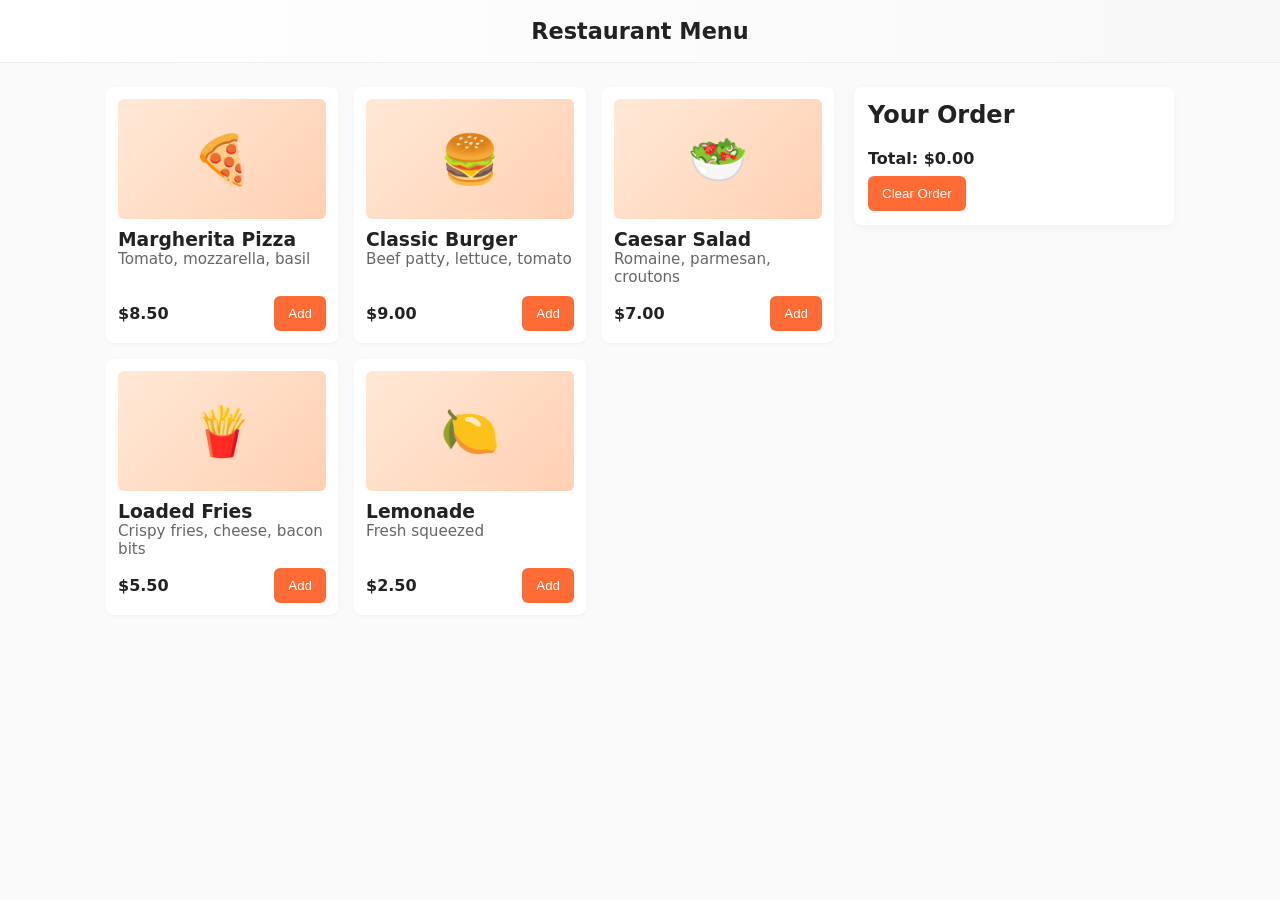
<file: projects/restaurant-app/index.html>
<!doctype html>
<html lang="en">
  <head>
    <meta charset="utf-8" />
    <meta name="viewport" content="width=device-width,initial-scale=1" />
    <title>Restaurant App</title>
    <link rel="stylesheet" href="styles/common.css" />
    <link rel="stylesheet" href="styles/styles.css" />
  </head>
  <body>
    <header class="site-header">
      <h1>Restaurant Menu</h1>
    </header>

    <main class="container">
      <section class="menu" id="menu" aria-label="Menu items"></section>

      <aside class="cart" id="cart" aria-label="Shopping cart">
        <h2>Your Order</h2>
        <ul id="cart-items"></ul>
        <div class="cart-total">Total: $<span id="cart-total">0.00</span></div>
        <button id="clear-cart" class="btn">Clear Order</button>
      </aside>
    </main>

    <script src="script.js"></script>
  </body>
</html>
</file>
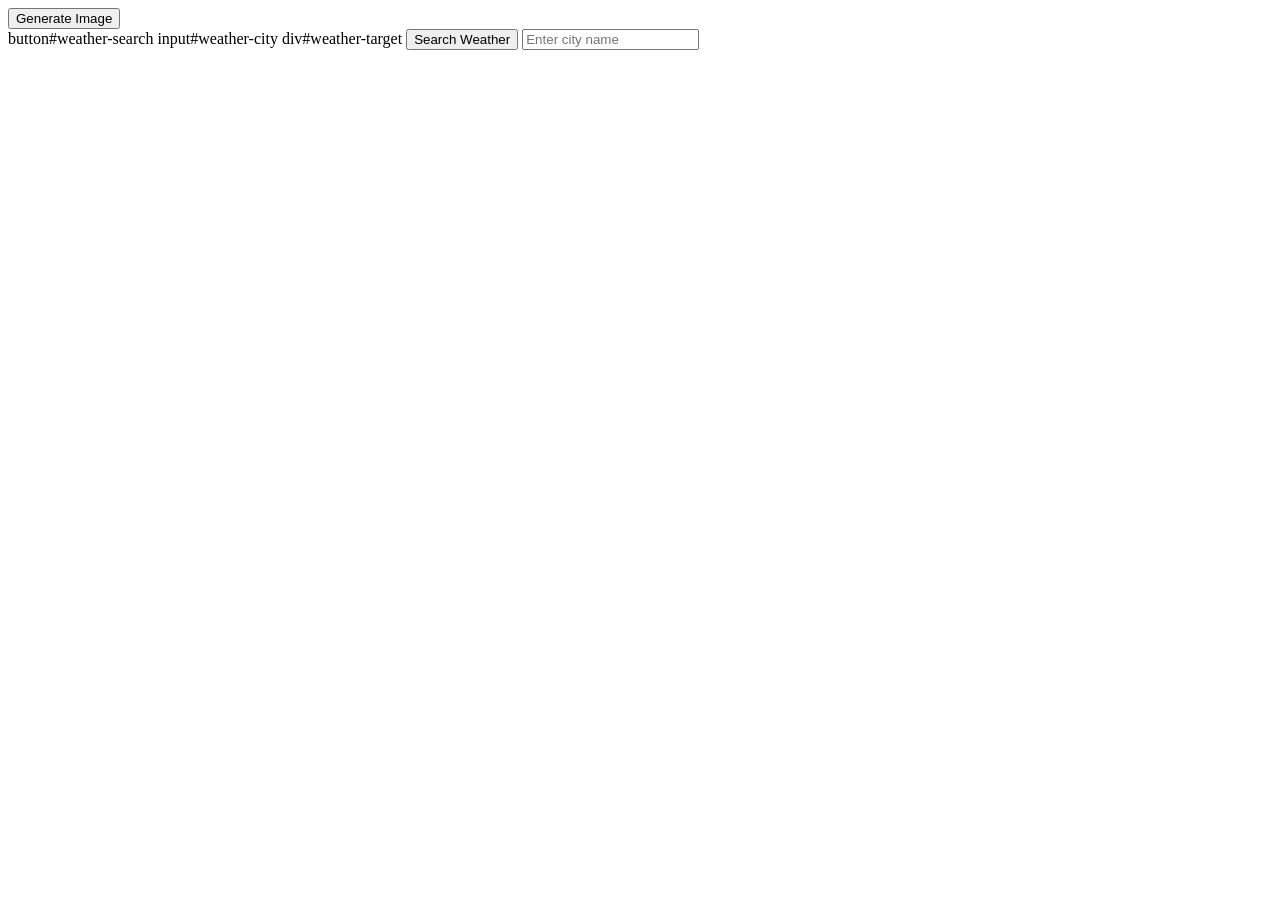
<file: class/day34/talking-to-servers.html>
<!doctype html>
<html lang="en">
  <head>
    <meta charset="UTF-8" />
    <meta name="viewport" content="width=device-width, initial-scale=1.0" />
    <title>JS apis</title>
  </head>
  <body>
    <button id="generate-image">Generate Image</button>
    <div id="image-target"></div>

    button#weather-search input#weather-city div#weather-target

    <button id="weather-search">Search Weather</button>
    <input id="weather-city" type="text" placeholder="Enter city name" />
    <div id="weather-target"></div>

    <script src="./talking-to-servers.js"></script>
  </body>
</html>
</file>
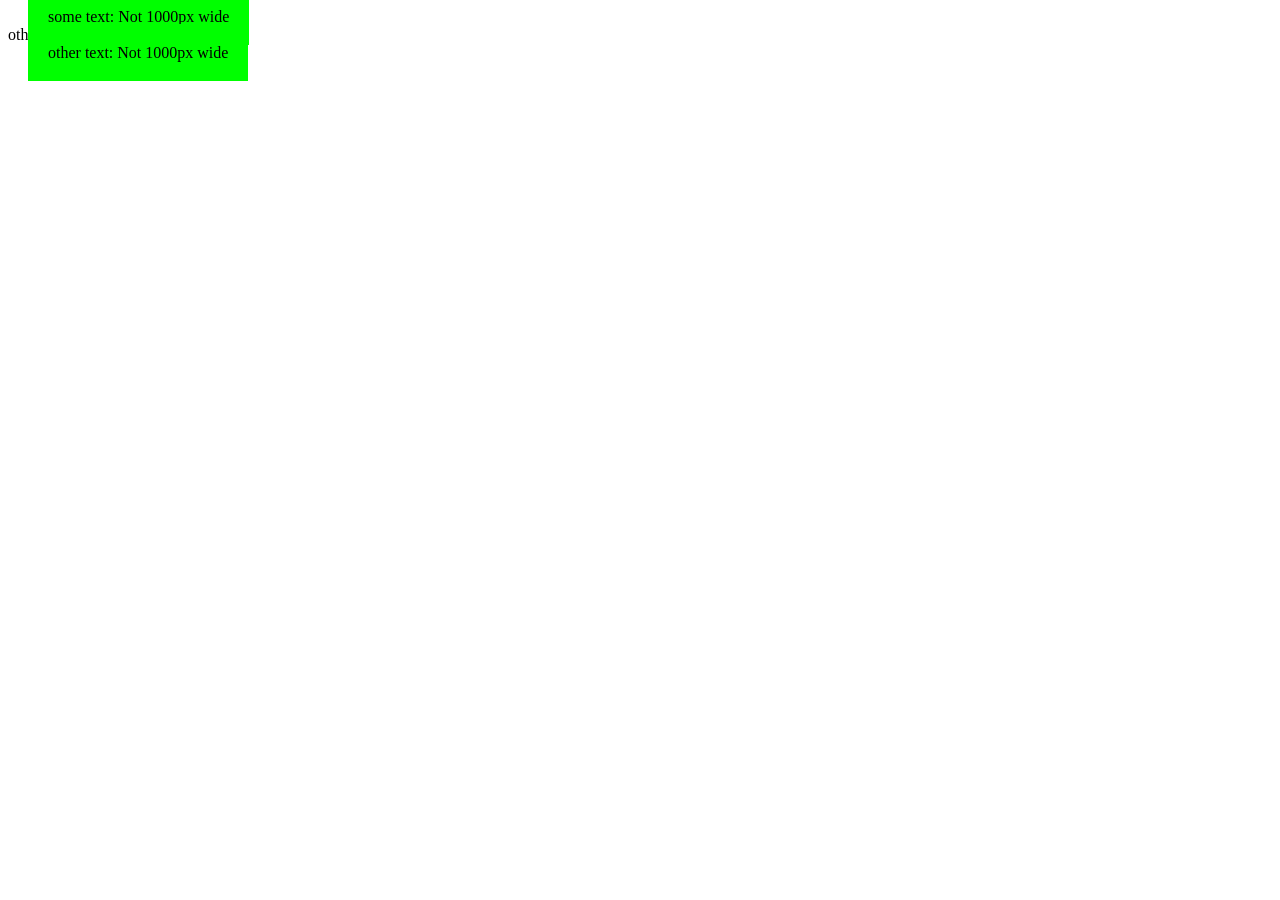
<file: class/day32-12th-june-26/css-grid-layout/layout-modes.html>
<!doctype html>
<html lang="en">
  <head>
    <meta charset="UTF-8" />
    <meta name="viewport" content="width=device-width, initial-scale=1.0" />
    <title>css grids</title>
    <style>
      .box {
        width: 1000px;
        height: 400px;
        padding: 20px;
        margin: 20px;
        background: lime;
      }
    </style>
  </head>
  <body>
    <span class="box">some text: Not 1000px wide</span>
    <div>other element</div>
    <span class="box">other text: Not 1000px wide</span>
  </body>
</html>
</file>
<file: projects/restaurant-app/styles/common.css>
:root {
  --bg: #fafafa;
  --card: #ffffff;
  --muted: #666;
  --accent: #ff6b35;
  --accent-contrast: #fff;
  --gap: 16px;
  --radius: 8px;
}
* {
  box-sizing: border-box;
}
html,
body {
  height: 100%;
}
body {
  margin: 0;
  font-family:
    Inter,
    system-ui,
    Segoe UI,
    Roboto,
    Helvetica,
    Arial,
    sans-serif;
  background: var(--bg);
  color: #222;
  -webkit-font-smoothing: antialiased;
  -moz-osx-font-smoothing: grayscale;
}
.container {
  max-width: 1100px;
  margin: 24px auto;
  padding: 0 var(--gap);
}
.site-header {
  background: linear-gradient(90deg, #fff 0, #f8f8f8);
  padding: 18px 0;
  text-align: center;
  border-bottom: 1px solid #eee;
}
h1 {
  margin: 0;
  font-size: 1.4rem;
}
.btn {
  background: var(--accent);
  color: var(--accent-contrast);
  border: 0;
  padding: 10px 14px;
  border-radius: 6px;
  cursor: pointer;
}
.btn:active {
  transform: translateY(1px);
}

/* accessibility */
.btn:focus {
  outline: 3px solid rgba(255, 107, 53, 0.25);
}
</file>
<file: projects/restaurant-app/styles/styles.css>
/* Layout */
.container {
  display: grid;
  grid-template-columns: 1fr 320px;
  gap: 20px;
  align-items: start;
}

.menu {
  display: grid;
  grid-template-columns: repeat(auto-fill, minmax(220px, 1fr));
  gap: 16px;
}
.menu-card {
  background: var(--card);
  padding: 12px;
  border-radius: var(--radius);
  box-shadow: 0 1px 4px rgba(0, 0, 0, 0.04);
  display: flex;
  flex-direction: column;
  gap: 10px;
}
.menu-card .title {
  font-weight: 600;
  margin: 0;
}
.menu-card .desc {
  color: var(--muted);
  font-size: 0.95rem;
}
.menu-card .meta {
  margin-top: auto;
  display: flex;
  justify-content: space-between;
  align-items: center;
}
.price {
  font-weight: 700;
}

.item-image {
  height: 120px;
  border-radius: 6px;
  background: linear-gradient(135deg, #ffe9d6, #ffd0b3);
  display: flex;
  align-items: center;
  justify-content: center;
  font-size: 48px;
}

/* Cart */
.cart {
  position: sticky;
  top: 20px;
  background: var(--card);
  padding: 14px;
  border-radius: 8px;
  box-shadow: 0 2px 8px rgba(0, 0, 0, 0.04);
}
.cart h2 {
  margin-top: 0;
}
.cart ul {
  list-style: none;
  padding: 0;
  margin: 0 0 12px 0;
}
.cart li {
  display: flex;
  justify-content: space-between;
  padding: 6px 0;
  border-bottom: 1px dashed #eee;
}
.cart .qty {
  color: var(--muted);
  margin-right: 8px;
}
.cart-total {
  font-weight: 700;
  margin-bottom: 8px;
}

@media (max-width: 900px) {
  .container {
    grid-template-columns: 1fr;
  }
  .cart {
    position: relative;
    top: 0;
  }
}
</file>
